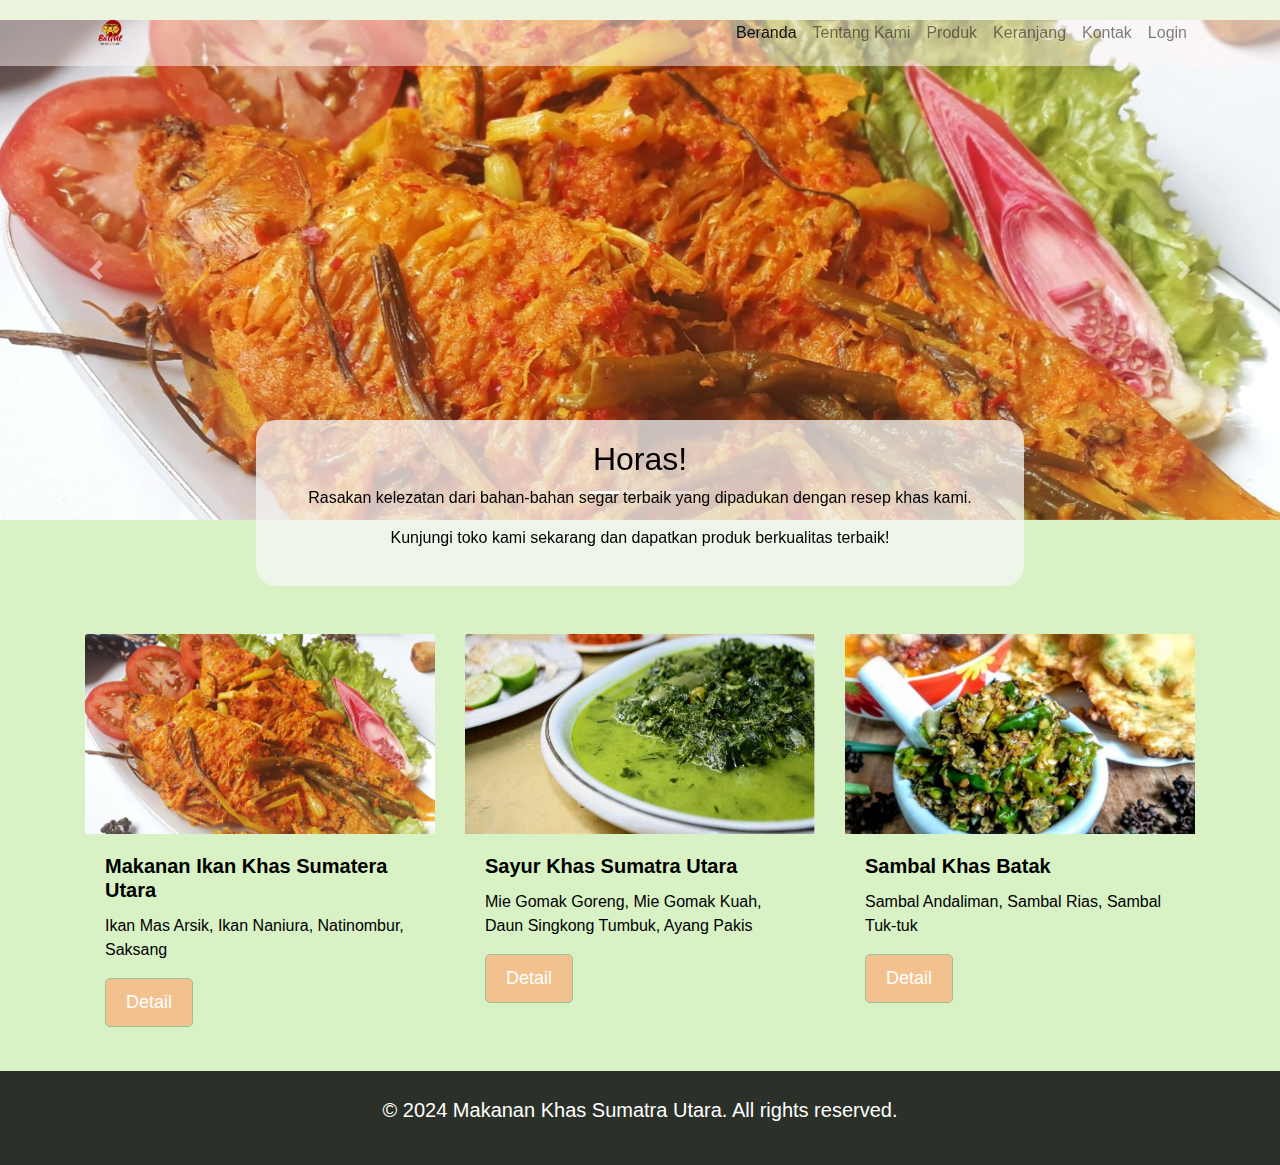
<file: index.html>
<!DOCTYPE html>
<html lang="en">
<head>
  <meta charset="UTF-8">
  <meta name="viewport" content="width=device-width, initial-scale=1.0">
  <title><img src="login.html">Makanan Khas Sumatera Utara</title>
  <!-- Bootstrap CSS -->
  <link rel="stylesheet" href="https://stackpath.bootstrapcdn.com/bootstrap/4.5.2/css/bootstrap.min.css">
  <link href="https://stackpath.bootstrapcdn.com/bootstrap/4.5.2/css/bootstrap.min.css" rel="stylesheet">
  <link rel="stylesheet" href="html/css/style.css">
</head>
<body>
  <!-- Navbar -->
  <nav class="navbar navbar-expand-lg navbar-light">
    <div class="container"> 
      <a class="navbar-brand1" href="#"><img src="html/img/logo.png" alt=""></a>
      <button class="navbar-toggler" type="button" data-toggle="collapse" data-target="#navbarSupportedContent" aria-controls="navbarSupportedContent" aria-expanded="false" aria-label="Toggle navigation">
        <span class="navbar-toggler-icon"></span>
      </button>
      <div class="collapse navbar-collapse" id="navbarSupportedContent">
        <ul class="navbar-nav ml-auto">
          <li class="nav-item active">
            <a class="nav-link" href="index.html">Beranda <span class="sr-only">(current)</span></a>
          </li>
          <li class="nav-item">
            <a class="nav-link" href="html/tentangkami.html">Tentang Kami</a>
          </li>
          <li class="nav-item">
            <a class="nav-link" href="html/produk.html">Produk</a>
          </li>
          <li class="nav-item">
            <a class="nav-link" href="html/keranjang.html">Keranjang</a>
          </li>
          <li class="nav-item">
            <a class="nav-link" href="html/kontak.html">Kontak</a>
          </li>
          <li class="nav-item">
            <a class="nav-link" href="html/login.html">Login</a>
          </li>
        </ul>
      </div>
    </div>
  </nav>
  <!-- End Navbar -->

  <!-- Carousel -->
  <div id="carouselExampleSlidesOnly" class="carousel slide" data-ride="carousel">
    <div class="carousel-inner">
        <div class="carousel-item active">
            <img src="html/img/Arsik-ikan-mas.jpg" class="d-block w-100" alt="...">
        </div>
        <div class="carousel-item">
            <img src="html/img/mie gomak goreng.jpg" class="d-block w-100" alt="...">
        </div>
        <div class="carousel-item">
            <img src="html/img/bika ambon.jpg" class="d-block w-100" alt="...">
        </div>
    </div>
    <a class="carousel-control-prev" href="#carouselExampleSlidesOnly" role="button" data-slide="prev">
        <span class="carousel-control-prev-icon" aria-hidden="true"></span>
        <span class="sr-only">Previous</span>
    </a>
    <a class="carousel-control-next" href="#carouselExampleSlidesOnly" role="button" data-slide="next">
        <span class="carousel-control-next-icon" aria-hidden="true"></span>
        <span class="sr-only">Next</span>
    </a>
    <ol class="carousel-indicators">
        <li data-target="#carouselExampleSlidesOnly" data-slide-to="0" class="active"></li>
        <li data-target="#carouselExampleSlidesOnly" data-slide-to="1"></li>
        <li data-target="#carouselExampleSlidesOnly" data-slide-to="2"></li>
    </ol>
  </div>
  <!-- End Carousel -->

  <!-- Content Overlay -->
  <div class="content-overlay">
    <h2>Horas!</h2>
    <p>Rasakan kelezatan dari bahan-bahan segar terbaik yang dipadukan dengan resep khas kami.</p>
    <p>Kunjungi toko kami sekarang dan dapatkan produk berkualitas terbaik!</p>
  </div>
  <!-- End Content Overlay -->

  <div class="container mt-5">
    <div class="row">
      <div class="col-md-4 mb-4">
        <div class="card h-100">
          <img src="html/img/Arsik-ikan-mas.jpg" class="card-img-top" alt="..." style="height: 200px; object-fit: cover;">
          <div class="card-body">
            <h5 class="card-title">Makanan Ikan Khas Sumatera Utara</h5>
            <p class="card-text">Ikan Mas Arsik, Ikan Naniura, Natinombur, Saksang</p>
            <a href="html/ikan.html" class="btn btn-primary">Detail</a>
          </div>
        </div>
      </div>
      <div class="col-md-4 mb-4">
        <div class="card h-100">
          <img src="html/img/Daun Ubi Tumbuk.jpg" class="card-img-top" alt="..." style="height: 200px; object-fit: cover;">
          <div class="card-body">
            <h5 class="card-title">Sayur Khas Sumatra Utara</h5>
            <p class="card-text">Mie Gomak Goreng, Mie Gomak Kuah, Daun Singkong Tumbuk, Ayang Pakis</p>
            <a href="html/sayur.html" class="btn btn-primary">Detail</a>
          </div>
        </div>
      </div>
      <div class="col-md-4 mb-4">
        <div class="card h-100">
          <img src="html/img/sambal andaliman.jpg" class="card-img-top" alt="..." style="height: 200px; object-fit: cover;">
          <div class="card-body">
            <h5 class="card-title">Sambal Khas Batak</h5>
            <p class="card-text">Sambal Andaliman, Sambal Rias, Sambal Tuk-tuk</p>
            <a href="html/sambal.html" class="btn btn-primary">Detail</a>
          </div>
        </div>
      </div>
    </div>
  </div>

  <!-- Footer -->
  <footer class="footer py-4">
    <div class="container text-center">
      <p>&copy; 2024 Makanan Khas Sumatra Utara. All rights reserved.</p>
    </div>
  </footer>
  <!-- End Footer -->

  <!-- Bootstrap JS -->
  <script src="https://code.jquery.com/jquery-3.5.1.slim.min.js"></script>
  <script src="https://cdn.jsdelivr.net/npm/@popperjs/core@2.5.4/dist/umd/popper.min.js"></script>
  <script src="https://stackpath.bootstrapcdn.com/bootstrap/4.5.2/js/bootstrap.min.js"></script>
  <script src="https://stackpath.bootstrapcdn.com/bootstrap/4.5.2/js/bootstrap.min.js"></script>
  <script src="https://ajax.googleapis.com/ajax/libs/jquery/3.5.1/jquery.min.js"></script>
  <script>
    // JavaScript untuk menangkap posisi kursor dan mengubah posisi gambar
    document.querySelectorAll('.card').forEach(card => {
      card.addEventListener('mousemove', (e) => {
        const rect = card.getBoundingClientRect();
        const x = e.clientX - rect.left;
        const y = e.clientY - rect.top;
        const img = card.querySelector('.card-img-top');
        img.style.transformOrigin = `${x}px ${y}px`;
      });

      card.addEventListener('mouseleave', () => {
        const img = card.querySelector('.card-img-top');
        img.style.transformOrigin = 'center center';
      });
    });
  </script>
</body>
</html>
</file>
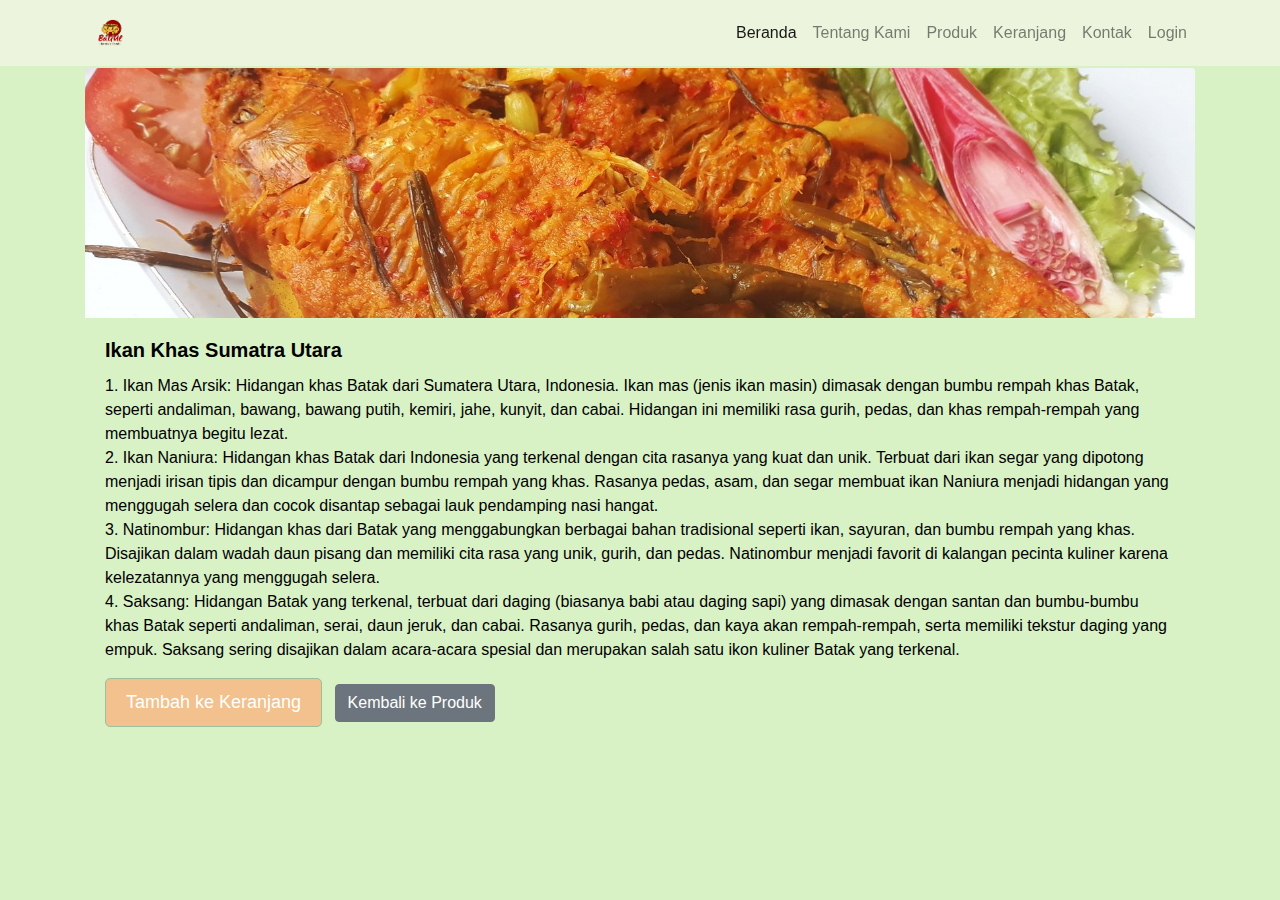
<file: html/ikan.html>
<!DOCTYPE html>
<html lang="en">
<head>
  <meta charset="UTF-8">
  <meta name="viewport" content="width=device-width, initial-scale=1.0">
  <title>Ikan Khas Sumatra Utara</title>
  <!-- Bootstrap CSS -->
  <link rel="stylesheet" href="https://stackpath.bootstrapcdn.com/bootstrap/4.5.2/css/bootstrap.min.css">
  <link rel="stylesheet" href="css/style.css">
</head>
<body>
  <!-- Navbar -->
  <nav class="navbar navbar-expand-lg navbar-light">
    <div class="container"> 
      <a class="navbar-brand1" href="#"><img src="img/logo.png" alt=""></a>
      <button class="navbar-toggler" type="button" data-toggle="collapse" data-target="#navbarSupportedContent" aria-controls="navbarSupportedContent" aria-expanded="false" aria-label="Toggle navigation">
        <span class="navbar-toggler-icon"></span>
      </button>
      <div class="collapse navbar-collapse" id="navbarSupportedContent">
        <ul class="navbar-nav ml-auto">
          <li class="nav-item active">
            <a class="nav-link" href="index.html">Beranda <span class="sr-only">(current)</span></a>
          </li>
          <li class="nav-item">
            <a class="nav-link" href="tentangkami.html">Tentang Kami</a>
          </li>
          <li class="nav-item">
            <a class="nav-link" href="produk.html">Produk</a>
          </li>
          <li class="nav-item">
            <a class="nav-link" href="keranjang.html">Keranjang</a>
          </li>
          <li class="nav-item">
            <a class="nav-link" href="kontak.html">Kontak</a>
          </li>
          <li class="nav-item">
            <a class="nav-link" href="login.html">Login</a>
          </li>
        </ul>
      </div>
    </div>
  </nav>
  
  <!-- End Navbar -->

  <div class="container mt-5">
    <div class="card">
      <img src="img/Arsik-ikan-mas.jpg" class="card-img-top" alt="...">
      <div class="card-body">
        <h5 class="card-title">Ikan Khas Sumatra Utara</h5>
        <p class="card-text">
          1. Ikan Mas Arsik: Hidangan khas Batak dari Sumatera Utara, Indonesia. Ikan mas (jenis ikan masin) dimasak dengan bumbu rempah khas Batak, seperti andaliman, bawang, bawang putih, kemiri, jahe, kunyit, dan cabai. Hidangan ini memiliki rasa gurih, pedas, dan khas rempah-rempah yang membuatnya begitu lezat. <br>
            
          2. Ikan Naniura: Hidangan khas Batak dari Indonesia yang terkenal dengan cita rasanya yang kuat dan unik. Terbuat dari ikan segar yang dipotong menjadi irisan tipis dan dicampur dengan bumbu rempah yang khas. Rasanya pedas, asam, dan segar membuat ikan Naniura menjadi hidangan yang menggugah selera dan cocok disantap sebagai lauk pendamping nasi hangat. <br>

            
          3. Natinombur: Hidangan khas dari Batak yang menggabungkan berbagai bahan tradisional seperti ikan, sayuran, dan bumbu rempah yang khas. Disajikan dalam wadah daun pisang dan memiliki cita rasa yang unik, gurih, dan pedas. Natinombur menjadi favorit di kalangan pecinta kuliner karena kelezatannya yang menggugah selera. <br>
            
          4. Saksang: Hidangan Batak yang terkenal, terbuat dari daging (biasanya babi atau daging sapi) yang dimasak dengan santan dan bumbu-bumbu khas Batak seperti andaliman, serai, daun jeruk, dan cabai. Rasanya gurih, pedas, dan kaya akan rempah-rempah, serta memiliki tekstur daging yang empuk. Saksang sering disajikan dalam acara-acara spesial dan merupakan salah satu ikon kuliner Batak yang terkenal. <br>
        </p>
        <a href="#" class="btn btn-primary mr-2">Tambah ke Keranjang</a>
        <a href="#" class="btn btn-secondary">Kembali ke Produk</a>
      </div>
    </div>
  </div>

  <!-- Bootstrap JS -->
  <script src="https://code.jquery.com/jquery-3.5.1.slim.min.js"></script>
  <script src="https://cdn.jsdelivr.net/npm/@popperjs/core@2.5.4/dist/umd/popper.min.js"></script>
  <script src="https://stackpath.bootstrapcdn.com/bootstrap/4.5.2/js/bootstrap.min.js"></script>
</body>
</html>
</file>
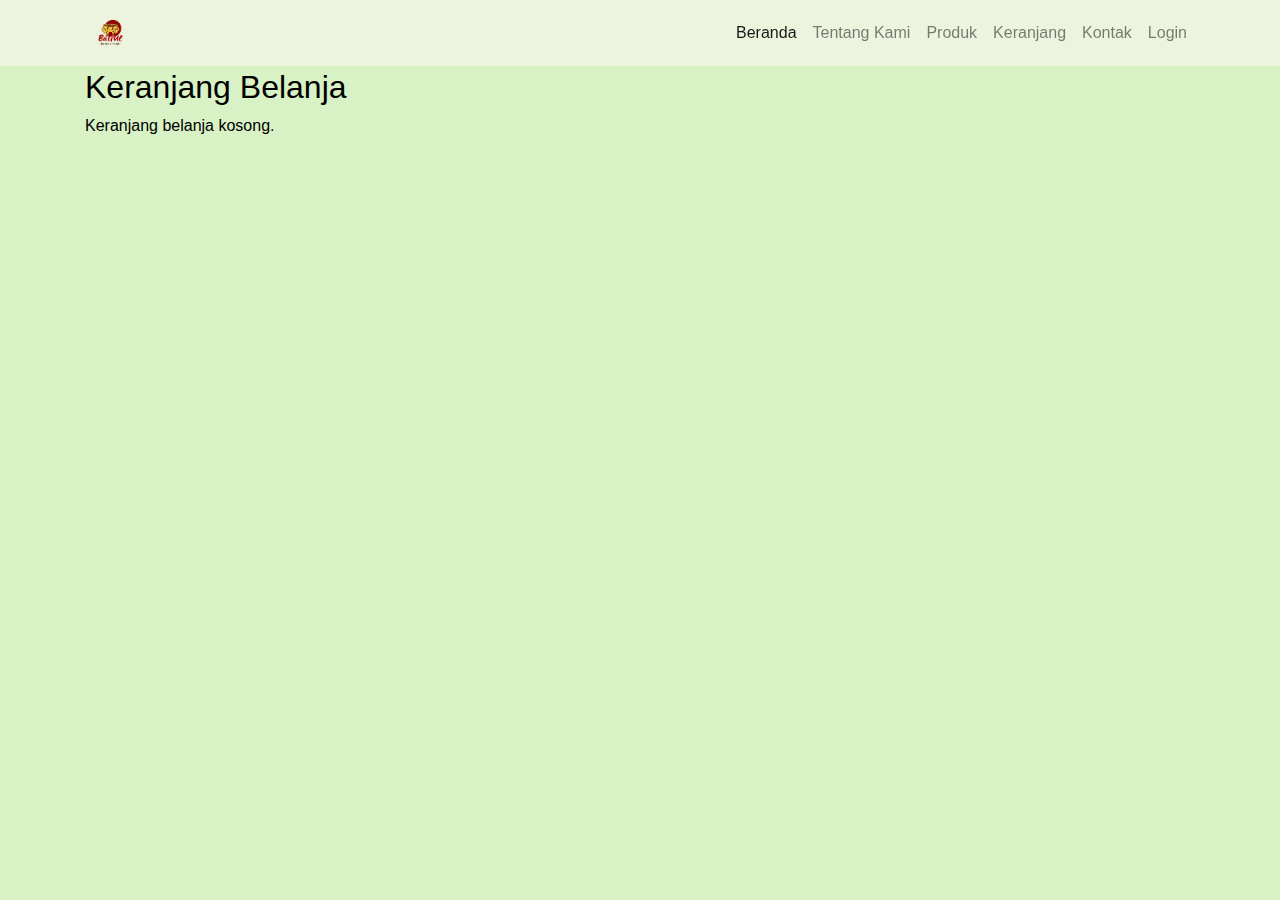
<file: html/keranjang.html>
<!DOCTYPE html>
<html lang="en">
<head>
  <meta charset="UTF-8">
  <meta name="viewport" content="width=device-width, initial-scale=1.0">
  <title>Keranjang Belanja</title>
  <!-- Bootstrap CSS -->
  <link rel="stylesheet" href="https://stackpath.bootstrapcdn.com/bootstrap/4.5.2/css/bootstrap.min.css">
  <link rel="stylesheet" href="css/style.css">
  <style>
  /* Tambahkan gaya CSS tambahan di sini */

 
</style>
</head>
<body>
  <!-- Navbar -->
  <nav class="navbar navbar-expand-lg navbar-light">
    <div class="container"> 
      <a class="navbar-brand1" href="#"><img src="img/logo.png" alt=""></a>
      <button class="navbar-toggler" type="button" data-toggle="collapse" data-target="#navbarSupportedContent" aria-controls="navbarSupportedContent" aria-expanded="false" aria-label="Toggle navigation">
        <span class="navbar-toggler-icon"></span>
      </button>
      <div class="collapse navbar-collapse" id="navbarSupportedContent">
        <ul class="navbar-nav ml-auto">
          <li class="nav-item active">
            <a class="nav-link" href="index.html">Beranda <span class="sr-only">(current)</span></a>
          </li>
          <li class="nav-item">
            <a class="nav-link" href="tentangkami.html">Tentang Kami</a>
          </li>
          <li class="nav-item">
            <a class="nav-link" href="produk.html">Produk</a>
          </li>
          <li class="nav-item">
            <a class="nav-link" href="keranjang.html">Keranjang</a>
          </li>
          <li class="nav-item">
            <a class="nav-link" href="kontak.html">Kontak</a>
          </li>
          <li class="nav-item">
            <a class="nav-link" href="login.html">Login</a>
          </li>
        </ul>
      </div>
    </div>
  </nav>
  
  <!-- End Navbar -->

  <div class="container mt-5">
    <h2>Keranjang Belanja</h2>
    <div id="cart-items"></div>
  </div>

  <!-- Bootstrap JS -->
  <script src="https://code.jquery.com/jquery-3.5.1.slim.min.js"></script>
  <script src="https://cdn.jsdelivr.net/npm/@popperjs/core@2.5.4/dist/umd/popper.min.js"></script>
  <script src="https://stackpath.bootstrapcdn.com/bootstrap/4.5.2/js/bootstrap.min.js"></script>

  <script>
    function renderCartItems() {
      const cartItems = JSON.parse(localStorage.getItem('cartItems')) || [];
      const cartContainer = document.getElementById('cart-items');
      cartContainer.innerHTML = ''; // Clear the cart

      if (cartItems.length === 0) {
        cartContainer.innerHTML = '<p>Keranjang belanja kosong.</p>';
        return;
      }

      cartItems.forEach((item, index) => {
        const itemDiv = `
          <div class="card mb-3">
            <div class="row no-gutters">
              <div class="col-md-4">
                <img src="${item.imageUrl}" class="card-img" alt="${item.name}">
              </div>
              <div class="col-md-8">
                <div class="card-body">
                  <h5 class="card-title">${item.name}</h5>
                  <p class="card-text">Rp${item.price.toLocaleString()}</p>
                  <p class="card-text">
                    <small class="text-muted">Jumlah: 
                      <input type="number" class="quantity-input" data-index="${index}" value="${item.quantity}" min="1">
                    </small>
                  </p>
                  <button class="btn btn-danger remove-item" data-index="${index}">Hapus</button>
                  <button class="btn btn-success checkout-item" data-index="${index}">Checkout</button>
                </div>
              </div>
            </div>
          </div>
        `;
        cartContainer.insertAdjacentHTML('beforeend', itemDiv);
      });

      // Tambahkan event listener ke semua tombol hapus
      document.querySelectorAll('.remove-item').forEach(button => {
        button.addEventListener('click', function() {
          const index = this.getAttribute('data-index');
          removeItem(index);
        });
      });

      // Tambahkan event listener ke semua tombol checkout
      document.querySelectorAll('.checkout-item').forEach(button => {
        button.addEventListener('click', function() {
          redirectToLogin();
        });
      });

      // Tambahkan event listener ke semua input jumlah
      document.querySelectorAll('.quantity-input').forEach(input => {
        input.addEventListener('change', function() {
          const index = this.getAttribute('data-index');
          const quantity = parseInt(this.value);
          if (quantity > 0) {
            updateQuantity(index, quantity);
          } else {
            alert('Jumlah harus lebih dari 0');
            renderCartItems();
          }
        });
      });
    }

    function removeItem(index) {
      const cartItems = JSON.parse(localStorage.getItem('cartItems')) || [];
      cartItems.splice(index, 1); // Hapus item dari array
      localStorage.setItem('cartItems', JSON.stringify(cartItems)); // Perbarui local storage
      renderCartItems(); // Render ulang item keranjang
    }

    function updateQuantity(index, quantity) {
      const cartItems = JSON.parse(localStorage.getItem('cartItems')) || [];
      cartItems[index].quantity = quantity;
      localStorage.setItem('cartItems', JSON.stringify(cartItems)); // Perbarui local storage
      renderCartItems(); // Render ulang item keranjang
    }

    // Redirect to login page
    function redirectToLogin() {
      window.location.href = "login.html"; // Redirect to login page
    }
    
    // Function to handle the checkout process
    function checkout() {
      const cartItems = JSON.parse(localStorage.getItem('cartItems')) || [];

      // Check if the cart is empty
      if (cartItems.length === 0) {
        alert('Keranjang belanja kosong. Tambahkan produk terlebih dahulu.');
        return;
      }

      // Perform the checkout process (you can customize this according to your requirements)
      redirectToLogin(); // Redirect to login page
    }

    // Render item keranjang saat halaman dimuat
    document.addEventListener('DOMContentLoaded', renderCartItems);
  </script>
</body>
</html>
</file>
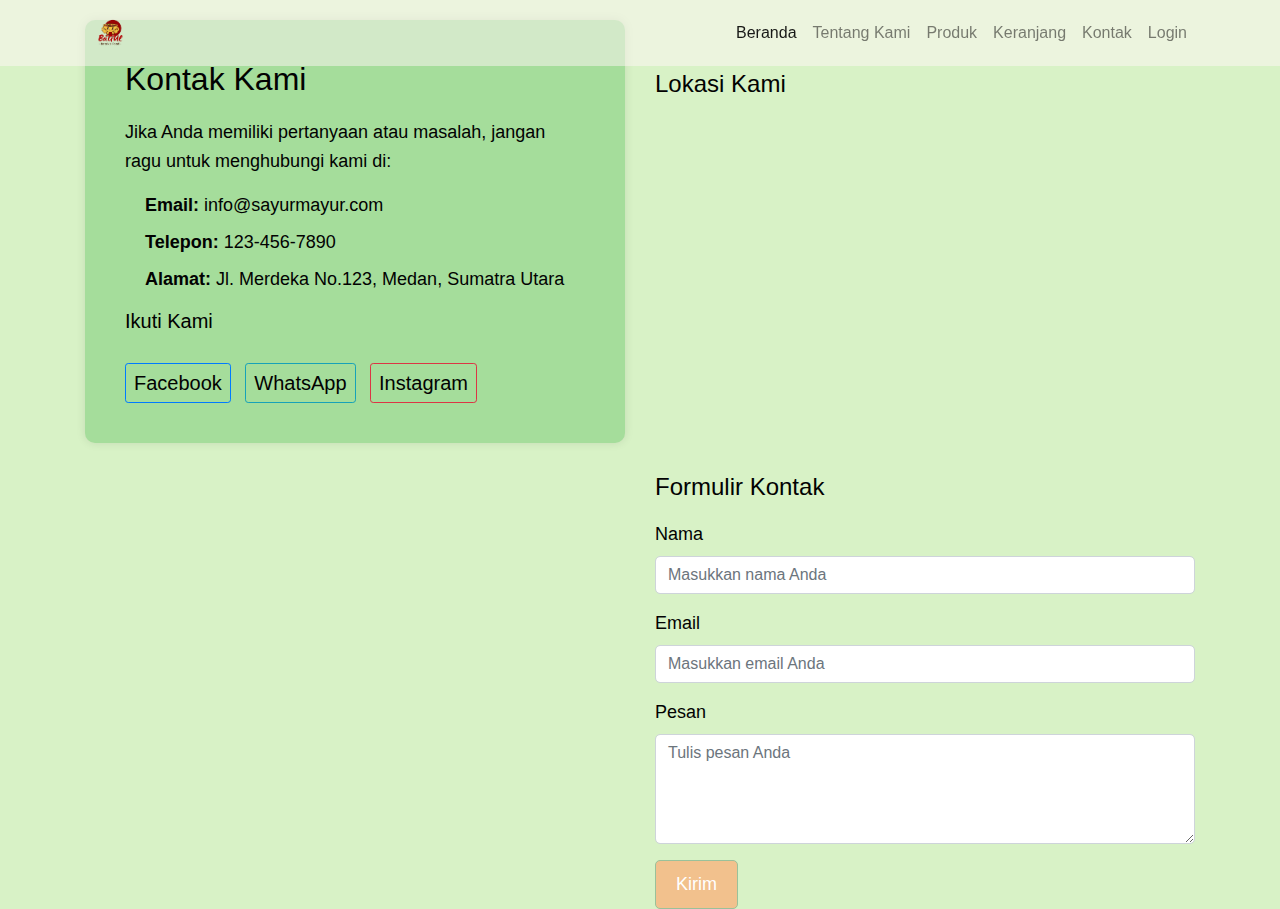
<file: html/kontak.html>
<!DOCTYPE html>
<html lang="en">
<head>
  <meta charset="UTF-8">
  <meta name="viewport" content="width=device-width, initial-scale=1.0">
  <title>Kontak Kami</title>
  <!-- Bootstrap CSS -->
  <link rel="stylesheet" href="https://stackpath.bootstrapcdn.com/bootstrap/4.5.2/css/bootstrap.min.css">
  <link rel="stylesheet" href="css/style.css">
</head>
<body>
  <!-- Navbar -->
  <nav class="navbar navbar-expand-lg navbar-light">
    <div class="container"> 
      <a class="navbar-brand1" href="#"><img src="img/logo.png" alt=""></a>
      <button class="navbar-toggler" type="button" data-toggle="collapse" data-target="#navbarSupportedContent" aria-controls="navbarSupportedContent" aria-expanded="false" aria-label="Toggle navigation">
        <span class="navbar-toggler-icon"></span>
      </button>
      <div class="collapse navbar-collapse" id="navbarSupportedContent">
        <ul class="navbar-nav ml-auto">
          <li class="nav-item active">
            <a class="nav-link" href="index.html">Beranda <span class="sr-only">(current)</span></a>
          </li>
          <li class="nav-item">
            <a class="nav-link" href="tentangkami.html">Tentang Kami</a>
          </li>
          <li class="nav-item">
            <a class="nav-link" href="produk.html">Produk</a>
          </li>
          <li class="nav-item">
            <a class="nav-link" href="keranjang.html">Keranjang</a>
          </li>
          <li class="nav-item">
            <a class="nav-link" href="kontak.html">Kontak</a>
          </li>
          <li class="nav-item">
            <a class="nav-link" href="login.html">Login</a>
          </li>
        </ul>
      </div>
    </div>
  </nav>
  <!-- End Navbar -->

  <!-- Contact Section -->
  <div class="container">
    <div class="row">
      <div class="col-lg-6">
        <div class="contact-info">
          <h1>Kontak Kami</h1>
          <p>Jika Anda memiliki pertanyaan atau masalah, jangan ragu untuk menghubungi kami di:</p>
          <ul>
            <li><strong>Email:</strong> info@sayurmayur.com</li>
            <li><strong>Telepon:</strong> 123-456-7890</li>
            <li><strong>Alamat:</strong> Jl. Merdeka No.123, Medan, Sumatra Utara</li>
          </ul>
          <h5>Ikuti Kami</h5>
          <div class="social-media">
            <a href="#" class="btn btn-outline-primary btn-sm">Facebook</a>
            <a href="#" class="btn btn-outline-info btn-sm">WhatsApp</a>
            <a href="#" class="btn btn-outline-danger btn-sm">Instagram</a>
          </div>
        </div>
      </div>
      <div class="col-lg-6">
        <div class="map-section">
          <h2>Lokasi Kami</h2>
          <div class="embed-responsive embed-responsive-16by9">
            <iframe class="embed-responsive-item" src="https://www.google.com/maps/embed?pb=!1m18!1m12!1m3!1d3164.832238945157!2d-122.08424968469272!3d37.42206597982421!2m3!1f0!2f0!3f0!3m2!1i1024!2i768!4f13.1!3m3!1m2!1s0x808fba9a5c2ca3b7%3A0x305435ab8a9ef1c0!2sGoogleplex!5e0!3m2!1sen!2sus!4v1599436805262!5m2!1sen!2sus" allowfullscreen></iframe>
          </div>
        </div>
        <div class="form-section">
          <h2>Formulir Kontak</h2>
          <form>
            <div class="form-group">
              <label for="name">Nama</label>
              <input type="text" class="form-control" id="name" placeholder="Masukkan nama Anda">
            </div>
            <div class="form-group">
              <label for="email">Email</label>
              <input type="email" class="form-control" id="email" placeholder="Masukkan email Anda">
            </div>
            <div class="form-group">
              <label for="message">Pesan</label>
              <textarea class="form-control" id="message" rows="4" placeholder="Tulis pesan Anda"></textarea>
            </div>
            <button type="submit" class="btn btn-primary">Kirim</button>
          </form>
        </div>
      </div>
    </div>
  </div>
  <!-- End Contact Section -->

  <!-- Bootstrap JS -->
  <script src="https://code.jquery.com/jquery-3.5.1.slim.min.js"></script>
  <script src="https://cdn.jsdelivr.net/npm/@popperjs/core@2.5.4/dist/umd/popper.min.js"></script>
  <script src="https://stackpath.bootstrapcdn.com/bootstrap/4.5.2/js/bootstrap.min.js"></script>
</body>
</html>
</file>
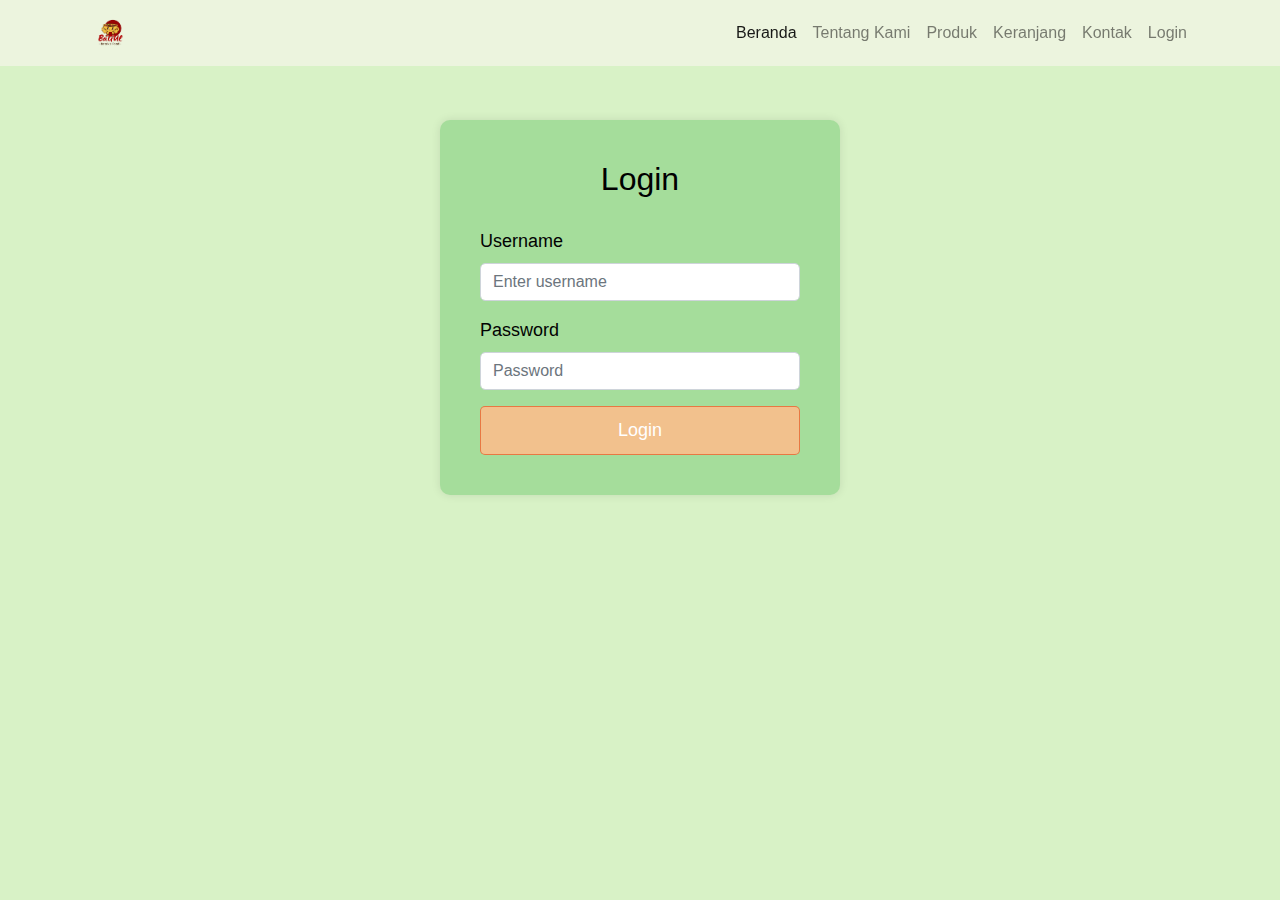
<file: html/login.html>
<!DOCTYPE html>
<html lang="en">
<head>
  <meta charset="UTF-8">
  <meta name="viewport" content="width=device-width, initial-scale=1.0">
  <title>Login - Sayur Mayur</title>
  <!-- Bootstrap CSS -->
  <link rel="stylesheet" href="https://stackpath.bootstrapcdn.com/bootstrap/4.5.2/css/bootstrap.min.css">
  <link rel="stylesheet" href="css/style.css">
  <!-- Custom CSS -->
</head>
<body>
    <!-- Navbar -->
    <nav class="navbar navbar-expand-lg navbar-light">
      <div class="container"> 
        <a class="navbar-brand1" href="#"><img src="img/logo.png" alt=""></a>
        <button class="navbar-toggler" type="button" data-toggle="collapse" data-target="#navbarSupportedContent" aria-controls="navbarSupportedContent" aria-expanded="false" aria-label="Toggle navigation">
          <span class="navbar-toggler-icon"></span>
        </button>
        <div class="collapse navbar-collapse" id="navbarSupportedContent">
          <ul class="navbar-nav ml-auto">
            <li class="nav-item active">
              <a class="nav-link" href="index.html">Beranda <span class="sr-only">(current)</span></a>
            </li>
            <li class="nav-item">
              <a class="nav-link" href="tentangkami.html">Tentang Kami</a>
            </li>
            <li class="nav-item">
              <a class="nav-link" href="produk.html">Produk</a>
            </li>
            <li class="nav-item">
              <a class="nav-link" href="keranjang.html">Keranjang</a>
            </li>
            <li class="nav-item">
              <a class="nav-link" href="kontak.html">Kontak</a>
            </li>
            <li class="nav-item">
              <a class="nav-link" href="login.html">Login</a>
            </li>
          </ul>
        </div>
      </div>
    </nav>
    
  <!-- End Navbar -->
  <div class="container">
    <div class="login-container">
      <h2 class="login-header">Login</h2>
      <form class="login-form">
        <div class="form-group">
          <label for="username">Username</label>
          <input type="text" class="form-control" id="username" placeholder="Enter username">
        </div>
        <div class="form-group">
          <label for="password">Password</label>
          <input type="password" class="form-control" id="password" placeholder="Password">
        </div>
        <button type="submit" class="btn btn-primary btn-block">Login</button>
      </form>
    </div>
  </div>

  <!-- Bootstrap JS -->
  <script src="https://code.jquery.com/jquery-3.5.1.slim.min.js"></script>
  <script src="https://cdn.jsdelivr.net/npm/@popperjs/core@2.5.4/dist/umd/popper.min.js"></script>
  <script src="https://stackpath.bootstrapcdn.com/bootstrap/4.5.2/js/bootstrap.min.js"></script>
</body>
</html>
</file>
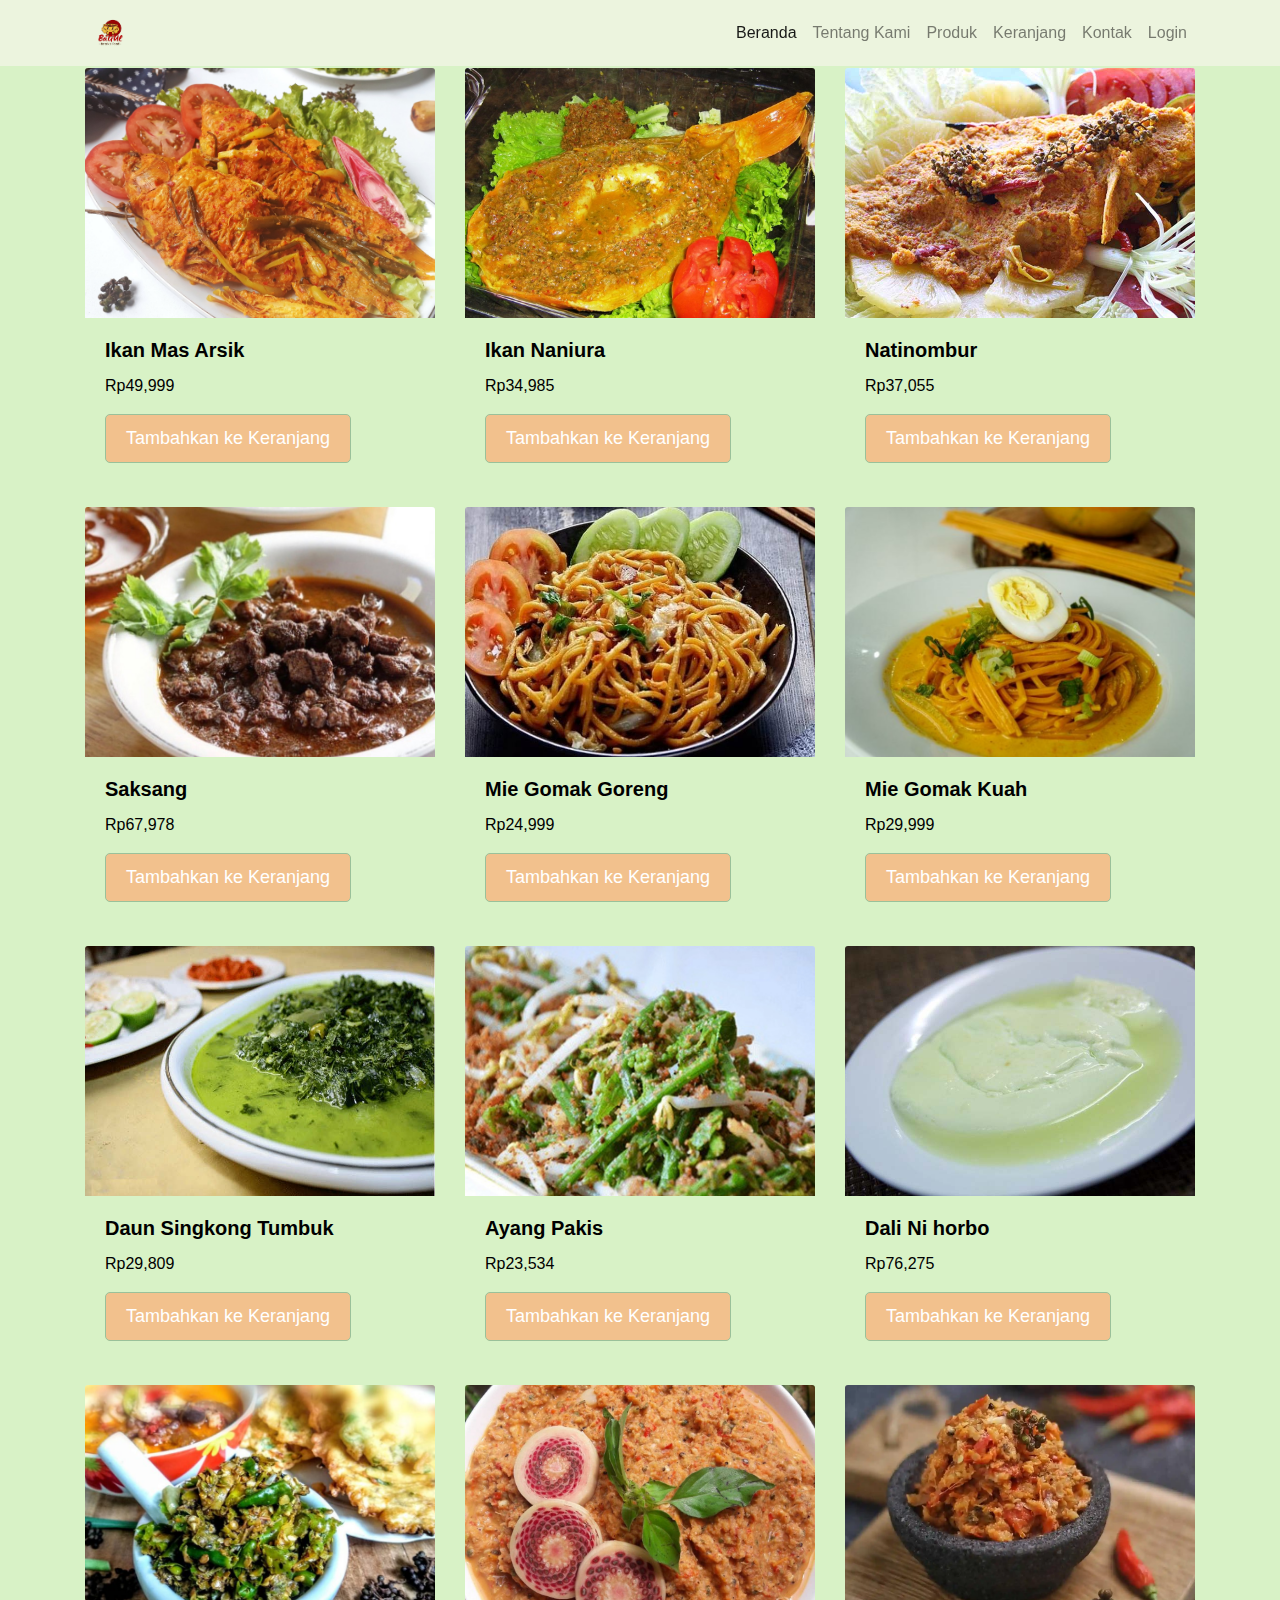
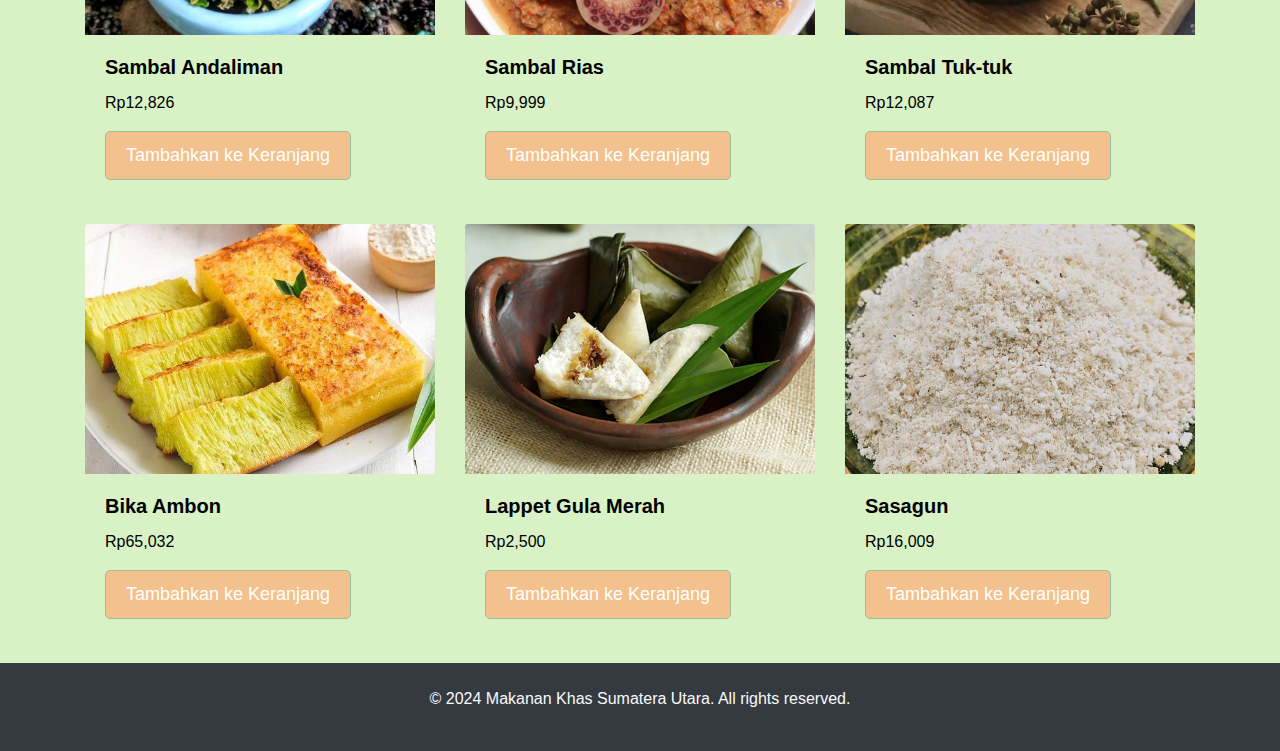
<file: html/produk.html>
<!DOCTYPE html>
<html lang="en">
<head>
  <meta charset="UTF-8">
  <meta name="viewport" content="width=device-width, initial-scale=1.0">
  <title>Produk</title>
  <!-- Bootstrap CSS -->
  <link rel="stylesheet" href="https://stackpath.bootstrapcdn.com/bootstrap/4.5.2/css/bootstrap.min.css">
  <link rel="stylesheet" href="css/style.css">
</head>
<body>
  <!-- Navbar -->
  <nav class="navbar navbar-expand-lg navbar-light">
    <div class="container"> 
      <a class="navbar-brand1" href="#"><img src="img/logo.png" alt=""></a>
      <button class="navbar-toggler" type="button" data-toggle="collapse" data-target="#navbarSupportedContent" aria-controls="navbarSupportedContent" aria-expanded="false" aria-label="Toggle navigation">
        <span class="navbar-toggler-icon"></span>
      </button>
      <div class="collapse navbar-collapse" id="navbarSupportedContent">
        <ul class="navbar-nav ml-auto">
          <li class="nav-item active">
            <a class="nav-link" href="index.html">Beranda <span class="sr-only">(current)</span></a>
          </li>
          <li class="nav-item">
            <a class="nav-link" href="tentangkami.html">Tentang Kami</a>
          </li>
          <li class="nav-item">
            <a class="nav-link" href="produk.html">Produk</a>
          </li>
          <li class="nav-item">
            <a class="nav-link" href="keranjang.html">Keranjang</a>
          </li>
          <li class="nav-item">
            <a class="nav-link" href="kontak.html">Kontak</a>
          </li>
          <li class="nav-item">
            <a class="nav-link" href="login.html">Login</a>
          </li>
        </ul>
      </div>
    </div>
  </nav>
  
  <!-- End Navbar -->
  <div class="container mt-5">
    <div class="row" id="product-list">
      <!-- Product cards will be dynamically injected here -->
    </div>
  </div>
  
  <!-- Footer -->
  <footer class="bg-dark text-light py-4">
    <div class="container text-center">
      <p>&copy; 2024 Makanan Khas Sumatera Utara. All rights reserved.</p>
    </div>
  </footer>
  <!-- End Footer -->
  
  <!-- Bootstrap JS -->
  <script src="https://code.jquery.com/jquery-3.5.1.slim.min.js"></script>
  <script src="https://cdn.jsdelivr.net/npm/@popperjs/core@2.5.4/dist/umd/popper.min.js"></script>
  <script src="https://stackpath.bootstrapcdn.com/bootstrap/4.5.2/js/bootstrap.min.js"></script>

  <script>
    const products = [
      { id: 1, name: 'Ikan Mas Arsik', price: 49999, imageUrl: 'img/Arsik-ikan-mas.jpg' },
      { id: 2, name: 'Ikan Naniura', price: 34985, imageUrl: 'img/ikan-naniura.jpg' },
      { id: 3, name: 'Natinombur', price: 37055, imageUrl: 'img/natinombur.jpg' },
      { id: 4, name: 'Saksang', price: 67978, imageUrl: 'img/saksang.jpg' },
      { id: 5, name: 'Mie Gomak Goreng', price: 24999, imageUrl: 'img/mie gomak goreng.jpg' },
      { id: 6, name: 'Mie Gomak Kuah', price: 29999, imageUrl: 'img/mie gomak kuah.jpg' },
      { id: 7, name: 'Daun Singkong Tumbuk', price: 29809, imageUrl: 'img/Daun Ubi Tumbuk.jpg' },
      { id: 8, name: 'Ayang Pakis', price: 23534, imageUrl: 'img/ayang pakis.jpg' },
      { id: 9, name: 'Dali Ni horbo', price: 76275, imageUrl: 'img/dali ni horbo.jpg' },
      { id: 10, name: 'Sambal Andaliman', price: 12826, imageUrl: 'img/sambal andaliman.jpg' },
      { id: 11, name: 'Sambal Rias', price: 9999, imageUrl: 'img/sambal rias.jpg' },
      { id: 12, name: 'Sambal Tuk-tuk', price: 12087, imageUrl: 'img/sambal-tuktuk.webp' },
      { id: 13, name: 'Bika Ambon', price: 65032, imageUrl: 'img/bika ambon.jpg' },
      { id: 14, name: 'Lappet Gula Merah', price: 2500, imageUrl: 'img/lappet.png' },
      { id: 15, name: 'Sasagun', price: 16009, imageUrl: 'img/Sasagun.jpg' }
    ];
    

    // Simpan produk ke localStorage
    localStorage.setItem('products', JSON.stringify(products));

    // Fungsi untuk menampilkan produk di halaman
    function renderProductList() {
      const productList = document.getElementById('product-list');
      productList.innerHTML = ''; // Clear the product list

      products.forEach(product => {
        const productCard = `
          <div class="col-md-4 mb-4">
            <div class="card h-100">
              <img src="${product.imageUrl}" class="card-img-top" alt="${product.name}">
              <div class="card-body">
                <h5 class="card-title">${product.name}</h5>
                <p class="card-text">Rp${product.price.toLocaleString()}</p>
                <button class="btn btn-primary add-to-cart-btn" data-product-id="${product.id}" data-product-price="${product.price}">Tambahkan ke Keranjang</button>
              </div>
            </div>
          </div>
        `;
        productList.insertAdjacentHTML('beforeend', productCard);
      });

      // Tambahkan event listener ke semua tombol "Tambahkan ke Keranjang"
      const addToCartButtons = document.querySelectorAll('.add-to-cart-btn');
      addToCartButtons.forEach(button => {
        button.addEventListener('click', () => {
          const productId = button.getAttribute('data-product-id');
          addToCart(productId);
        });
      });
    }

    // Fungsi untuk menambahkan produk ke keranjang
    function addToCart(productId) {
      const cartItems = JSON.parse(localStorage.getItem('cartItems')) || [];
      const product = products.find(p => p.id == productId);

      if (product) {
        const existingItem = cartItems.find(item => item.id == productId);
        if (existingItem) {
          existingItem.quantity += 1;
        } else {
          cartItems.push({ ...product, quantity: 1 });
        }
        localStorage.setItem('cartItems', JSON.stringify(cartItems));
        alert('Produk telah ditambahkan ke keranjang!');
      } else {
        console.error('Produk tidak ditemukan!');
      }
    }

    // Render produk saat halaman dimuat
    document.addEventListener('DOMContentLoaded', renderProductList);
  </script>
</body>
</html>
</file>
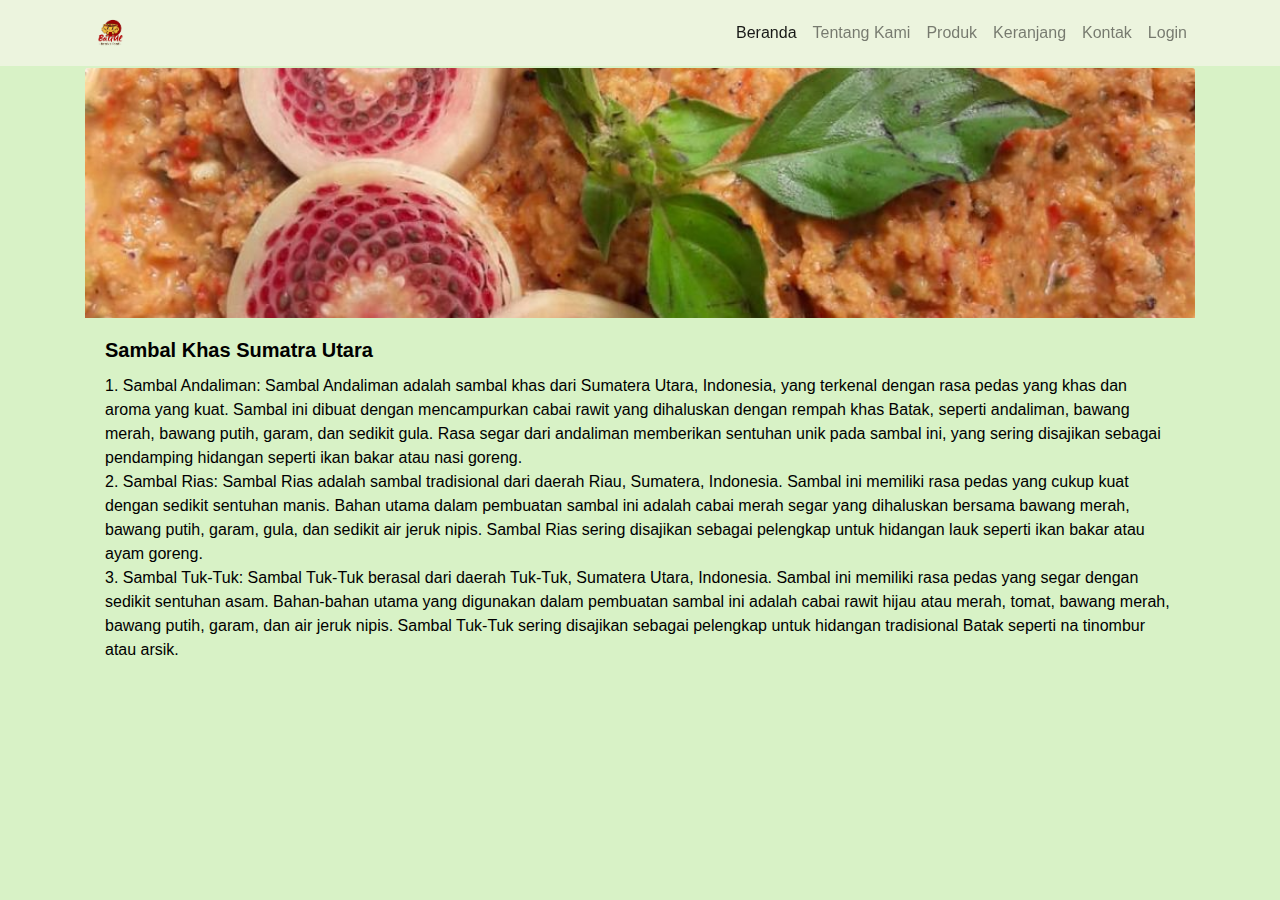
<file: html/sambal.html>
<!DOCTYPE html>
<html lang="en">
<head>
  <meta charset="UTF-8">
  <meta name="viewport" content="width=device-width, initial-scale=1.0">
  <title>Sambal khas Sumatra Utara</title>
  <!-- Bootstrap CSS -->
  <link rel="stylesheet" href="https://stackpath.bootstrapcdn.com/bootstrap/4.5.2/css/bootstrap.min.css">
  <link rel="stylesheet" href="css/style.css">
</head>
<body>
  <!-- Navbar -->
  <nav class="navbar navbar-expand-lg navbar-light">
    <div class="container"> 
      <a class="navbar-brand1" href="#"><img src="img/logo.png" alt=""></a>
      <button class="navbar-toggler" type="button" data-toggle="collapse" data-target="#navbarSupportedContent" aria-controls="navbarSupportedContent" aria-expanded="false" aria-label="Toggle navigation">
        <span class="navbar-toggler-icon"></span>
      </button>
      <div class="collapse navbar-collapse" id="navbarSupportedContent">
        <ul class="navbar-nav ml-auto">
          <li class="nav-item active">
            <a class="nav-link" href="index.html">Beranda <span class="sr-only">(current)</span></a>
          </li>
          <li class="nav-item">
            <a class="nav-link" href="tentangkami.html">Tentang Kami</a>
          </li>
          <li class="nav-item">
            <a class="nav-link" href="produk.html">Produk</a>
          </li>
          <li class="nav-item">
            <a class="nav-link" href="keranjang.html">Keranjang</a>
          </li>
          <li class="nav-item">
            <a class="nav-link" href="kontak.html">Kontak</a>
          </li>
          <li class="nav-item">
            <a class="nav-link" href="login.html">Login</a>
          </li>
        </ul>
      </div>
    </div>
  </nav>
  
  <!-- End Navbar -->

  <div class="container mt-5">
    <div class="card">
      <img src="img/sambal rias.jpg" class="card-img-top" alt="...">
      <div class="card-body">
        <h5 class="card-title">Sambal Khas Sumatra Utara</h5>
        <p class="card-text">
            1. Sambal Andaliman:
               Sambal Andaliman adalah sambal khas dari Sumatera Utara, Indonesia, yang terkenal dengan rasa pedas yang khas dan aroma yang kuat. Sambal ini dibuat dengan mencampurkan cabai rawit yang dihaluskan dengan rempah khas Batak, seperti andaliman, bawang merah, bawang putih, garam, dan sedikit gula. Rasa segar dari andaliman memberikan sentuhan unik pada sambal ini, yang sering disajikan sebagai pendamping hidangan seperti ikan bakar atau nasi goreng.  <br>
            
            2. Sambal Rias:
               Sambal Rias adalah sambal tradisional dari daerah Riau, Sumatera, Indonesia. Sambal ini memiliki rasa pedas yang cukup kuat dengan sedikit sentuhan manis. Bahan utama dalam pembuatan sambal ini adalah cabai merah segar yang dihaluskan bersama bawang merah, bawang putih, garam, gula, dan sedikit air jeruk nipis. Sambal Rias sering disajikan sebagai pelengkap untuk hidangan lauk seperti ikan bakar atau ayam goreng.  <br>
            
            3. Sambal Tuk-Tuk:
               Sambal Tuk-Tuk berasal dari daerah Tuk-Tuk, Sumatera Utara, Indonesia. Sambal ini memiliki rasa pedas yang segar dengan sedikit sentuhan asam. Bahan-bahan utama yang digunakan dalam pembuatan sambal ini adalah cabai rawit hijau atau merah, tomat, bawang merah, bawang putih, garam, dan air jeruk nipis. Sambal Tuk-Tuk sering disajikan sebagai pelengkap untuk hidangan tradisional Batak seperti na tinombur atau arsik.  <br>
      </div>
    </div>
  </div>

  <!-- Bootstrap JS -->
  <script src="https://code.jquery.com/jquery-3.5.1.slim.min.js"></script>
  <script src="https://cdn.jsdelivr.net/npm/@popperjs/core@2.5.4/dist/umd/popper.min.js"></script>
  <script src="https://stackpath.bootstrapcdn.com/bootstrap/4.5.2/js/bootstrap.min.js"></script>
</body>
</html>
</file>
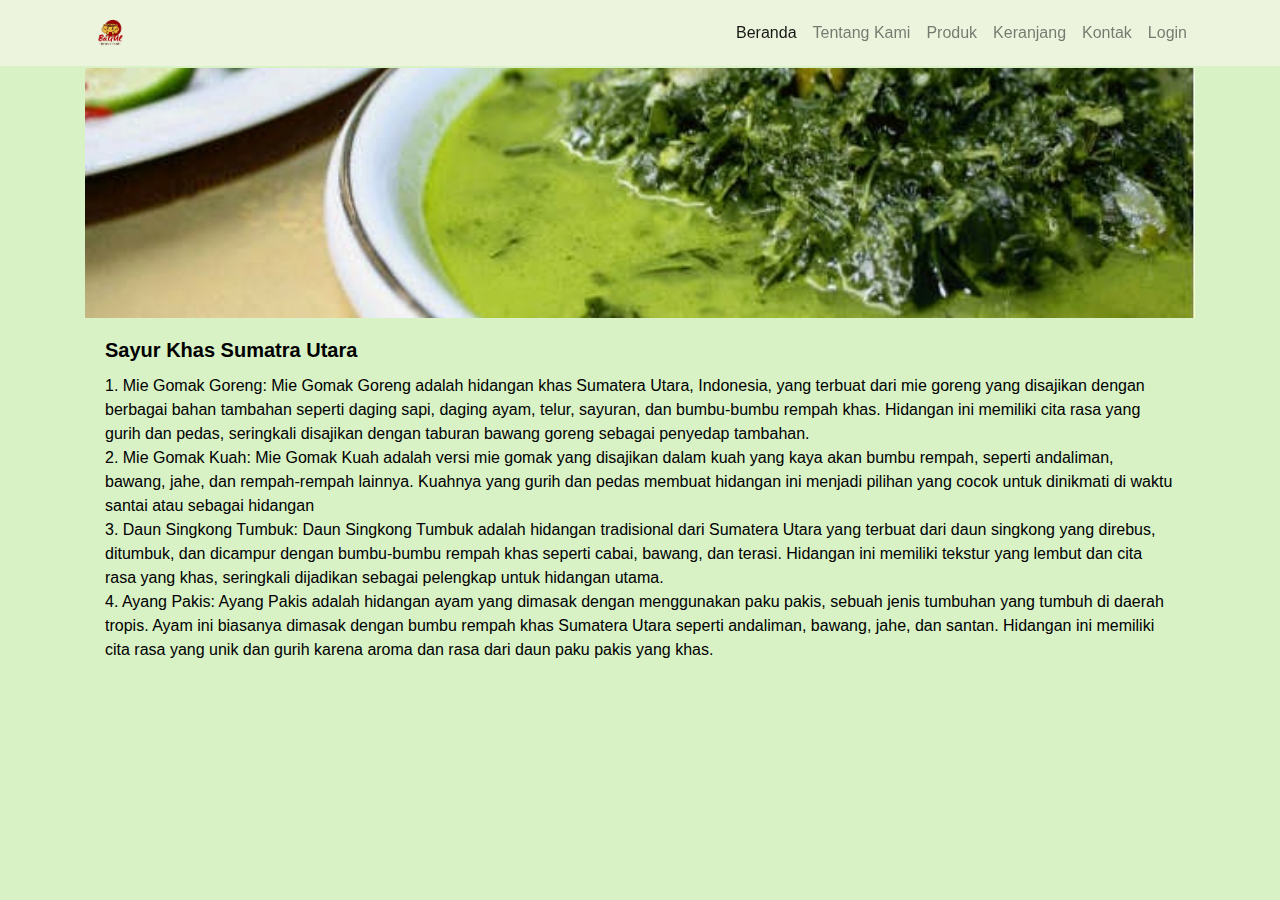
<file: html/sayur.html>
<!DOCTYPE html>
<html lang="en">
<head>
  <meta charset="UTF-8">
  <meta name="viewport" content="width=device-width, initial-scale=1.0">
  <title>Sayur khas Sumatra Utara</title>
  <!-- Bootstrap CSS -->
  <link rel="stylesheet" href="https://stackpath.bootstrapcdn.com/bootstrap/4.5.2/css/bootstrap.min.css">
  <link rel="stylesheet" href="css/style.css">
</head>
<body>
  <!-- Navbar -->
  <nav class="navbar navbar-expand-lg navbar-light">
    <div class="container"> 
      <a class="navbar-brand1" href="#"><img src="img/logo.png" alt=""></a>
      <button class="navbar-toggler" type="button" data-toggle="collapse" data-target="#navbarSupportedContent" aria-controls="navbarSupportedContent" aria-expanded="false" aria-label="Toggle navigation">
        <span class="navbar-toggler-icon"></span>
      </button>
      <div class="collapse navbar-collapse" id="navbarSupportedContent">
        <ul class="navbar-nav ml-auto">
          <li class="nav-item active">
            <a class="nav-link" href="index.html">Beranda <span class="sr-only">(current)</span></a>
          </li>
          <li class="nav-item">
            <a class="nav-link" href="tentangkami.html">Tentang Kami</a>
          </li>
          <li class="nav-item">
            <a class="nav-link" href="produk.html">Produk</a>
          </li>
          <li class="nav-item">
            <a class="nav-link" href="keranjang.html">Keranjang</a>
          </li>
          <li class="nav-item">
            <a class="nav-link" href="kontak.html">Kontak</a>
          </li>
          <li class="nav-item">
            <a class="nav-link" href="login.html">Login</a>
          </li>
        </ul>
      </div>
    </div>
  </nav>
  
  <!-- End Navbar -->

  <div class="container mt-5">
    <div class="card">
      <img src="img/Daun Ubi Tumbuk.jpg" class="card-img-top" alt="...">
      <div class="card-body">
        <h5 class="card-title">Sayur Khas Sumatra Utara</h5>
        <p class="card-text">
            1. Mie Gomak Goreng: Mie Gomak Goreng adalah hidangan khas Sumatera Utara, Indonesia, yang terbuat dari mie goreng yang disajikan dengan berbagai bahan tambahan seperti daging sapi, daging ayam, telur, sayuran, dan bumbu-bumbu rempah khas. Hidangan ini memiliki cita rasa yang gurih dan pedas, seringkali disajikan dengan taburan bawang goreng sebagai penyedap tambahan.  <br>
            
            2. Mie Gomak Kuah: Mie Gomak Kuah adalah versi mie gomak yang disajikan dalam kuah yang kaya akan bumbu rempah, seperti andaliman, bawang, jahe, dan rempah-rempah lainnya. Kuahnya yang gurih dan pedas membuat hidangan ini menjadi pilihan yang cocok untuk dinikmati di waktu santai atau sebagai hidangan   <br>
            
            3. Daun Singkong Tumbuk: Daun Singkong Tumbuk adalah hidangan tradisional dari Sumatera Utara yang terbuat dari daun singkong yang direbus, ditumbuk, dan dicampur dengan bumbu-bumbu rempah khas seperti cabai, bawang, dan terasi. Hidangan ini memiliki tekstur yang lembut dan cita rasa yang khas, seringkali dijadikan sebagai pelengkap untuk hidangan utama.  <br>
        
            4. Ayang Pakis: Ayang Pakis adalah hidangan ayam yang dimasak dengan menggunakan paku pakis, sebuah jenis tumbuhan yang tumbuh di daerah tropis. Ayam ini biasanya dimasak dengan bumbu rempah khas Sumatera Utara seperti andaliman, bawang, jahe, dan santan. Hidangan ini memiliki cita rasa yang unik dan gurih karena aroma dan rasa dari daun paku pakis yang khas.  <br>
      </div>
    </div>
  </div>
  

  <!-- Bootstrap JS -->
  <script src="https://code.jquery.com/jquery-3.5.1.slim.min.js"></script>
  <script src="https://cdn.jsdelivr.net/npm/@popperjs/core@2.5.4/dist/umd/popper.min.js"></script>
  <script src="https://stackpath.bootstrapcdn.com/bootstrap/4.5.2/js/bootstrap.min.js"></script>
</body>
</html>
</file>
<file: html/css/style.css>
body {
    background: url('https://www.makearchitects.com/images/cover-image.jpg') no-repeat center center fixed;
    background-size: cover;
    color: #000000;
    font-family: Arial, sans-serif;
    padding-top: 20px; /* Space for the fixed navbar */
  }
  .navbar {
    background-color: rgba(255, 246, 246, 0.502);
    box-shadow: 0 2 4px #fffbfb;
    position: fixed;
    top: 0;
    width: 100%;
    z-index: 100;
  }
  .navbar-brand {
    font-weight: bold;
    color: whitesmoke;
    font-size: 25px;
  }
  .navbar-brand1 img {
    max-width: 50px;
  }
  
  
  .navbar .nav-link {
    color: #007bff; /* Warna teks biru */
  }
  .carousel-inner img {
    height: 500px;
    object-fit: cover;
  }
  .content-overlay {
    position: relative;
    width: 60%; /* Adjust width to center the overlay */
    background-color: rgba(245, 245, 245, 0.74);
    padding: 20px;
    text-align: center;
    margin: -100px auto 0; /* Center the overlay horizontally */
    border-radius: 20px;
    z-index: 100;
  }
  .card {
    background-color: transparent;
    border: none;
    border-radius: 20px;
  }
  .card:hover .card-img-top {
    transform: scale(1.1);
    transition: transform 0.2s ease;
    border-radius: 20px;
  }
  .card-title {
    font-weight: bold;
    border-radius: 20px;
    font-size: 20px;
  }
  .card-text {
    font-size: 16px;
    border-radius: 20px;
  }
  .footer {
    background-color: rgba(0, 0, 0, 0.8);
    color: white;
  }
  .footer p {
    font-size: 20px;
  }
  /*untuk login*/
  body {
    background-color: #c5ebaaab; /* Warna latar belakang */
  }
  .login-container {
    max-width: 400px;
    margin: 100px auto;
    padding: 40px;
    background-color: #a5dd9b;/* Warna latar konten */
    border-radius: 10px;
    box-shadow: 0px 0px 10px 0px rgba(0, 0, 0, 0.1); /* Bayangan */
  }
  .login-header {
    text-align: center;
    margin-bottom: 30px;
  }
  .login-form input[type="text"],
  .login-form input[type="password"] {
    border: 1px solid #ced4da; /* Warna border input */
  }
  .login-form input[type="text"]:focus,
  .login-form input[type="password"]:focus {
    border-color: #80bdff; /* Warna border input saat fokus */
    box-shadow: 0 0 0 0.2rem rgba(0, 123, 255, 0.25); /* Efek fokus */
  }
  .login-form .btn-primary {
    background-color: #f2c18d; /* Warna latar tombol */
    border-color: #e45f2bc0; /* Warna border tombol */
  }
  .login-form .btn-primary:hover {
    background-color: #9ac19a; /* Warna latar tombol saat hover */
    border-color: #0056b3; /* Warna border tombol saat hover */
  }
  .card-img-top {
    height: 250px; /* Atur tinggi gambar sesuai kebutuhan */
    object-fit: cover; /* Pastikan gambar diisi sepenuhnya ke dalam kotak gambar */
  }
  .card {
    position: relative; /* Tambahkan posisi relatif untuk tombol */
  }
  .btn-remove,
  .btn-checkout {
    position: absolute; /* Atur posisi absolut untuk tombol */
    bottom: 10px; /* Sesuaikan dengan kebutuhan */
    padding: 5px 10px; /* Sesuaikan dengan kebutuhan */
    font-size: 14px; /* Sesuaikan dengan kebutuhan */
    border-radius: 5px; /* Sesuaikan dengan kebutuhan */
  }
  .btn-remove {
    left: 10px; /* Atur posisi tombol Hapus ke kiri */
  }
  .btn-checkout {
    right: 10px; /* Atur posisi tombol Checkout ke kanan */
  }
  /*kontak info*/
  .contact-info {
    background-color: #a5dd9b; /* Warna latar konten */
    border-radius: 10px;
    box-shadow: 0px 0px 10px 0px rgba(0, 0, 0, 0.1); /* Bayangan */
    padding: 40px;
  }
  .contact-info h1 {
    color: #020202; /* Warna teks */
    font-size: 32px;
    margin-bottom: 20px;
  }
  .contact-info p {
    color: #020202; /* Warna teks sekunder */
    font-size: 18px;
    line-height: 1.6;
  }
  .contact-info ul {
    padding-left: 20px;
  }
  .contact-info ul li {
    color: #020202; /* Warna teks sekunder */
    font-size: 18px;
    list-style-type: none;
    margin-bottom: 10px;
  }
  .contact-info ul li strong {
    color: #020202; /* Warna teks */
    font-weight: bold;
  }
  .social-media {
    margin-top: 30px;
  }
  .social-media a {
    color: #020202; /* Warna teks ikon */
    font-size: 20px;
    margin-right: 10px;
    transition: color 0.3s ease;
  }
  .social-media a:hover {
    color: #72FA93; /* Warna teks ikon saat hover */
  }
  .map-section {
    margin-top: 50px;
  }
  .map-section h2 {
    color: #020202; /* Warna teks */
    font-size: 24px;
    margin-bottom: 20px;
  }
  .form-section {
    margin-top: 50px;
  }
  .form-section h2 {
    color: #020202; /* Warna teks */
    font-size: 24px;
    margin-bottom: 20px;
  }
  .form-group label {
    color: #020202; /* Warna teks */
    font-size: 18px;
  }
  .form-control {
    border-radius: 5px;
  }
  .btn-primary {
    background-color: #f2c18d; /* Warna latar tombol */
    border-color: #9ac19a; /* Warna border tombol */
    padding: 10px 20px;
    font-size: 18px;
    border-radius: 5px;
    transition: background-color 0.3s ease;
  }
  .btn-primary:hover {
    background-color: #9ac19a; /* Warna latar tombol saat hover */
    border-color: #0056b3; /* Warna border tombol saat hover */
  }
</file>
